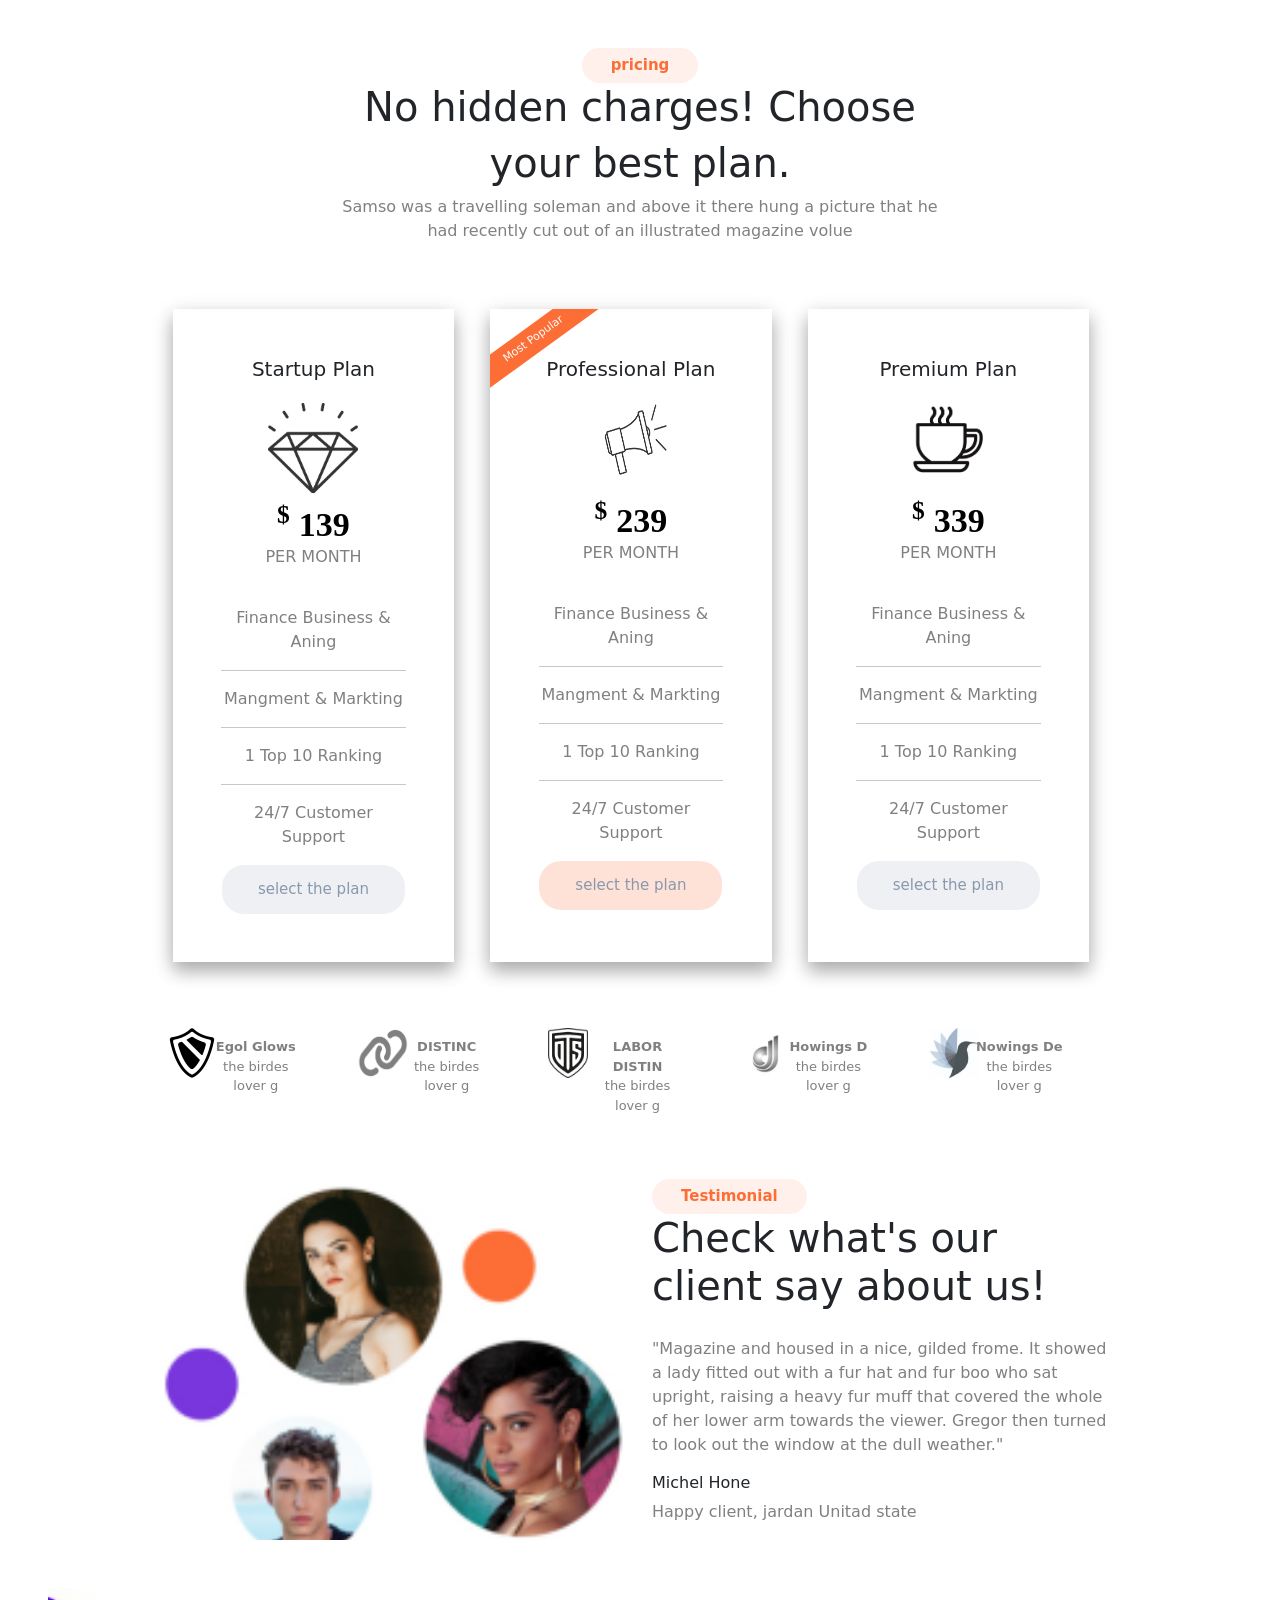
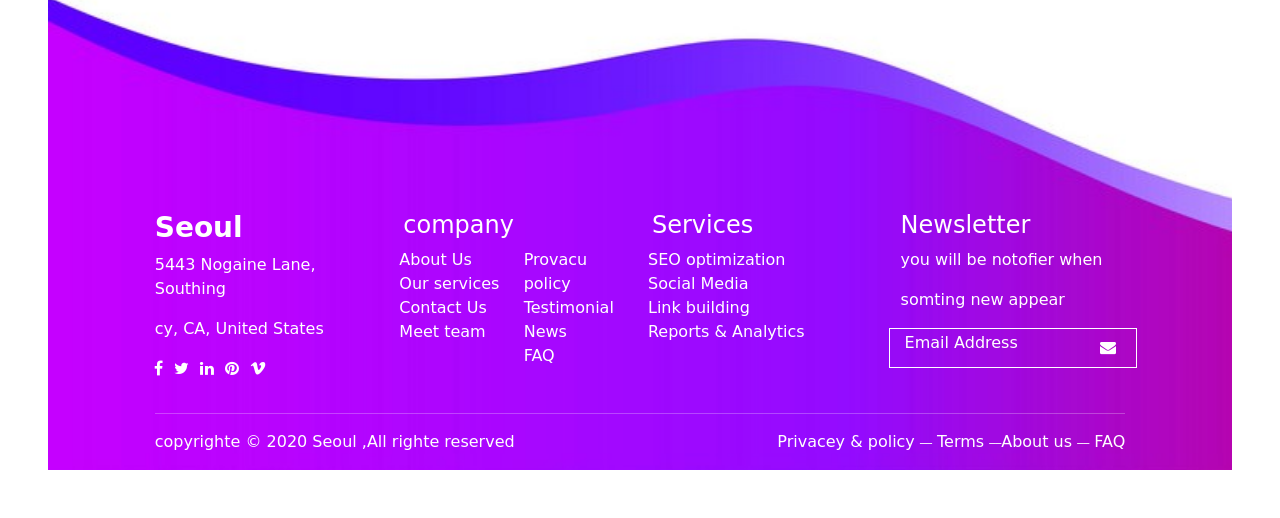
<file: index.html>
<!DOCTYPE html>
<html lang="en">

<head>
    <meta charset="UTF-8">
    <meta http-equiv="X-UA-Compatible" content="IE=edge">
    <meta name="viewport" content="width=device-width, initial-scale=1.0">
    <link rel="stylesheet" href="style.css" <link href="https://cdn.jsdelivr.net/npm/bootstrap@5.2.1/dist/css/bootstrap.min.css" rel="stylesheet">
    <link href="https://cdn.jsdelivr.net/npm/bootstrap@5.2.1/dist/css/bootstrap.min.css" rel="stylesheet">
    <script src="https://cdn.jsdelivr.net/npm/bootstrap@5.2.1/dist/js/bootstrap.bundle.min.js"></script>
    <link rel="stylesheet" href="https://cdnjs.cloudflare.com/ajax/libs/font-awesome/4.7.0/css/font-awesome.min.css">
    <title>Eightythree frontend</title>
</head>

<body>
    <div class="container-fluid p-5  text-center">
        <section id="section1">
            <button type="button" class="btn " id="butnp">pricing</button>
            <h1>No hidden charges! Choose </h1>
            <h1>your best plan.</h1>
            <p>Samso was a travelling soleman and above it there hung a picture that he</br>
                had recently cut out of an illustrated magazine volue</p>

            <div class="container mt-5">
                <div class="row" id="price_row">
                    <div class="col-sm-3" id="div">
                        <h5>Startup Plan</h5>
                        <!-- <i class="fa fa-diamond" aria-hidden="true" id="i"></i> -->
                        <img src="images/daiam.jpg" alt="" height="90px" width="90px" style="margin-top:14px">
                        <p id="price_p"><sup>$</sup> 139
                        </p>
                        <p id="period_p">PER MONTH</p>
                        <p>Finance Business & Aning</p>
                        <hr>
                        <p>Mangment & Markting</p>
                        <hr>
                        <p>1 Top 10 Ranking</p>
                        <hr>
                        <p>24/7 Customer Support</p>
                        <button type="button" class="btn " id="btns">select the plan</button>
                    </div>
                    <div class="col-sm-3" id="div">
                        <div id="frist_div">Most Popular</div>
                        <div id="second_div">
                            <h5>Professional Plan</h5>
                            <img src="images/spek.jpg" alt="" height="100px" width="100px">


                            <p id="price_p"><sup>$</sup> 239
                            </p>
                            <p id="period_p">PER MONTH</p>
                            <p>Finance Business & Aning</p>
                            <hr>
                            <p>Mangment & Markting</p>
                            <hr>
                            <p>1 Top 10 Ranking</p>
                            <hr>
                            <p>24/7 Customer Support</p>
                            <button type="button" class="btn " id="btns2">select the plan</button>
                        </div>
                    </div>
                    <div class="col-sm-3" id="div">
                        <h5>Premium Plan</h5>
                        <img src="images/cup.jpg" alt="" height="100px" width="100px">


                        <p id="price_p"><sup>$</sup> 339
                        </p>
                        <p id="period_p">PER MONTH</p>
                        <p>Finance Business & Aning</p>
                        <hr>
                        <p>Mangment & Markting</p>
                        <hr>
                        <p>1 Top 10 Ranking</p>
                        <hr>
                        <p>24/7 Customer Support</p>
                        <button type="button" class="btn " id="btns">select the plan</button>
                    </div>
                </div>
            </div>
        </section>
        <section>
            <div class="container mt-5">

                <div class="row" style="width:100%">
                    <div class="col-sm-2" id="div2">
                        <div class="row">
                            <div class="col-3">
                                <img src="images/logo6.png" alt="" width="50" height="50">
                            </div>
                            <div class="col-9" id="logo_dis">
                                <p style="font-weight:900 ;margin-bottom: 0;">Egol Glows</p>
                                <P>the birdes lover g </P>
                            </div>

                        </div>

                    </div>
                    <div class="col-sm-2" id="div2">
                        <div class="row">
                            <div class="col-3">
                                <img src="images/logo5.png" alt="" width="50" height="50">
                            </div>
                            <div class="col-9" id="logo_dis">
                                <p style="font-weight:900 ;margin-bottom: 0;">DISTINC</p>
                                <P>the birdes lover g </P>
                            </div>

                        </div>

                    </div>
                    <div class="col-sm-2" id="div2">
                        <div class="row">
                            <div class="col-3">
                                <img src="images/logo4.png" alt="" width="40" height="50">
                            </div>
                            <div class="col-9" id="logo_dis">
                                <p style="font-weight:900 ;margin-bottom: 0;">LABOR DISTIN</p>
                                <P>the birdes lover g </P>
                            </div>

                        </div>

                    </div>
                    <div class="col-sm-2" id="div2">
                        <div class="row">
                            <div class="col-3">
                                <img src="images/logo3.jpg" alt="" width="50" height="50">
                            </div>
                            <div class="col-9" id="logo_dis">
                                <p style="font-weight:900 ;margin-bottom: 0;">Howings D</p>
                                <P>the birdes lover g </P>
                            </div>

                        </div>

                    </div>
                    <div class="col-sm-2" id="div2">
                        <div class="row">
                            <div class="col-3">
                                <img src="images/logo2.jpg" alt="" width="50" height="50">
                            </div>
                            <div class="col-9" id="logo_dis">
                                <p style="font-weight:900 ;margin-bottom: 0;">Nowings De</p>
                                <P>the birdes lover g </P>
                            </div>

                        </div>

                    </div>
                </div>
            </div>
        </section>
        <section>
            <div class="container mt-5">

                <div class="row" style="width:100%">

                    <div class="col-sm-6" id="div_image" style="background-image:url(images/div.png) ; background-repeat: no-repeat; background-size: cover "></div>


                    <div class="col-sm-6 " id="div3" style="text-align:left ; ">
                        <button type="button " class="btn butd" id="butd" style="padding: 5px 28px; border-radius: 22px; font-size: 15px; background-color: #fff0eb; color: #FD6E36; font-weight: 600; ">Testimonial</button>
                        <h1 style="text-align: left;     margin-bottom: 27px;">Check what's our client say about us!</h1>
                        <p style="    font-weight: 500;">
                            "Magazine and housed in a nice, gilded frome. It showed a lady fitted out with a fur hat and fur boo who sat upright, raising a heavy fur muff that covered the whole of her lower arm towards the viewer. Gregor then turned to look out the window at the
                            dull weather."
                        </p>
                        <h6>Michel Hone</h6>
                        <p style="    font-weight: 500;">Happy client, jardan Unitad state</p>
                    </div>
                </div>

        </section>
        <footer style="background-image:url(images/footer2.jpg) ; background-repeat: no-repeat; background-size: cover ">
            <div class="container mt-5">

                <div id="foot_div" style="width:100%;padding-top: 23%;color: white;">

                    <div class="row">
                        <div class="col-sm-3" style="    text-align: left;">
                            <h3 style="    font-weight:700;">Seoul</h3>
                            <p id="fot_p">5443 Nogaine Lane, Southing</p>
                            <p id="fot_p">cy, CA, United States</p>
                            <ul style="list-style:none;margin-left: -36px;">
                                <li id="li_s"><i class="fa fa-facebook-f"></i></li>
                                <li id="li_s"><i class="fa fa-twitter"></i></li>
                                <li id="li_s"><i class="fa fa-linkedin"></i></li>
                                <li id="li_s"><i class="fa fa-pinterest"></i></li>
                                <li id="li_s"><i class="fa fa-vimeo"></i></li>


                            </ul>
                        </div>
                        <div class="col-sm-3" style="text-align: left;">
                            <h4>company</h4>
                            <div class="row">

                                <div class="col-6">

                                    <ul style="list-style:none;margin-left: -36px;">
                                        <li id="li_s2">About Us</li>
                                        <li id="li_s2">Our services</li>
                                        <li id="li_s2">Contact Us </i>

                                            <li id="li_s2">Meet team</li>

                                    </ul>
                                </div>
                                <div class="col-6">
                                    <ul style="list-style:none;margin-left: -36px;">
                                        <li id="li_s2">Provacu policy</li>
                                        <li id="li_s2">Testimonial</li>
                                        <li id="li_s2">News</i>

                                            <li id="li_s2">FAQ</li>
                                    </ul>
                                </div>
                            </div>
                        </div>
                        <div class="col-sm-3" style="text-align: left;">
                            <h4>Services</h4>
                            <ul style="list-style:none;margin-left: -36px;">
                                <li id="li_s2">SEO optimization</li>
                                <li id="li_s2">Social Media</li>
                                <li id="li_s2">Link building
                                    </i>

                                    <li id="li_s2">Reports & Analytics</li>
                            </ul>
                        </div>
                        <div class="col-sm-3" style="text-align: left;">
                            <h4>Newsletter</h4>
                            <p id="fot_p">you will be notofier when </p>
                            <p id="fot_p">somting new appear</p>
                            <div class="row" style="border: 1px solid white;">
                                <div class="col-9">
                                    <input type="text" value="Email Address" style="background-color: #915f9700;
                                border:  1px solid #ffffff00;
                                color: white;">
                                </div>
                                <div class="col-3">
                                    <a href="#" class="btn"><i style="color:white"class="fa fa-envelope"></i></a>

                                </div>


                            </div>
                        </div>
                    </div>
                    <hr>
                    <div class="row">
                        <div class="col-5">
                            <p id="fot_p" style="text-align: left;">copyrighte &copy; 2020 Seoul ,All righte reserved</p>
                        </div>
                        <div class="col-2"></div>
                        <div class="col-5">
                            <p id="fot_p" style="text-align: right;">
                                Privacey & policy <sup>__</sup> Terms <sup>__</sup>About us <sup>__</sup> FAQ
                            </p>
                        </div>

                    </div>
                </div>


        </footer>
        </div>
</body>

</html>
</file>
